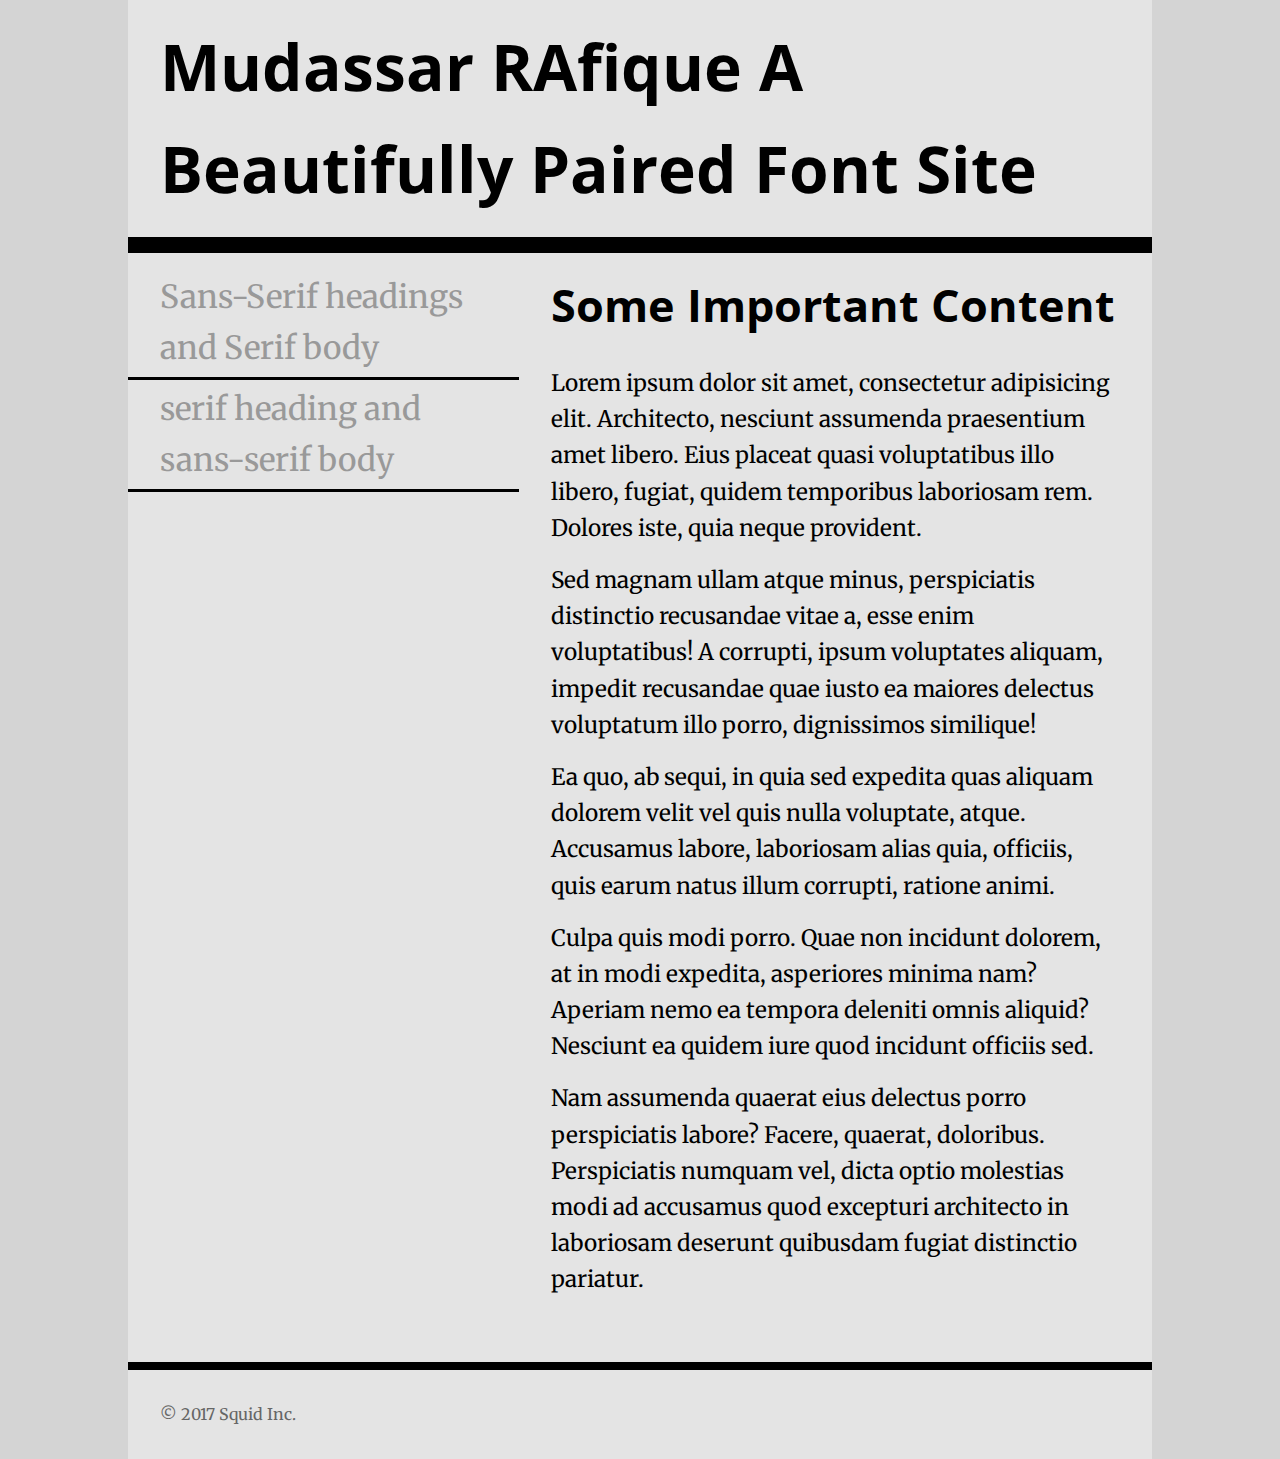
<file: index.html>
<!DOCTYPE html>
<html lang="en">
<head>
    <meta charset="UTF-8">
    <title>Font Assignment</title>
    <!-- two pages are 
    index.html with sans-serif headings and serif body text
    
    two.html with serif headings and sans-serif body text
    
    don't forget to add your google font <link> in the right place
    -->
    
    
    <link href="https://fonts.googleapis.com/css?family=Merriweather|Open+Sans" rel="stylesheet">
    <meta name="viewpoint" content="width=device-width" />
    <link href="one.css" rel="stylesheet" type="text/css"/>
</head>
<body>
    <div class="wrapper">
        <header>
            <h1>Mudassar RAfique A Beautifully Paired Font Site</h1>
        </header>
        <nav>
            <ul>
                <li><a href="index.html">Sans-Serif headings and Serif body</a></li>
                <li><a href="two.html">serif heading and sans-serif body </a></li>
    
            </ul>
        </nav>
        <main>
            <h2>Some Important Content</h2>
            <p>Lorem ipsum dolor sit amet, consectetur adipisicing elit. Architecto, nesciunt assumenda praesentium amet libero. Eius placeat quasi voluptatibus illo libero, fugiat, quidem temporibus laboriosam rem. Dolores iste, quia neque provident.</p>
            <p>Sed magnam ullam atque minus, perspiciatis distinctio recusandae vitae a, esse enim voluptatibus! A corrupti, ipsum voluptates aliquam, impedit recusandae quae iusto ea maiores delectus voluptatum illo porro, dignissimos similique!</p>
            <p>Ea quo, ab sequi, in quia sed expedita quas aliquam dolorem velit vel quis nulla voluptate, atque. Accusamus labore, laboriosam alias quia, officiis, quis earum natus illum corrupti, ratione animi.</p>
            <p>Culpa quis modi porro. Quae non incidunt dolorem, at in modi expedita, asperiores minima nam? Aperiam nemo ea tempora deleniti omnis aliquid? Nesciunt ea quidem iure quod incidunt officiis sed.</p>
            <p>Nam assumenda quaerat eius delectus porro perspiciatis labore? Facere, quaerat, doloribus. Perspiciatis numquam vel, dicta optio molestias modi ad accusamus quod excepturi architecto in laboriosam deserunt quibusdam fugiat distinctio pariatur.</p>
        </main>
        <footer>
            <p>&copy; 2017 Squid Inc.</p>
        </footer>
    </div>
</body>
</html>
</file>
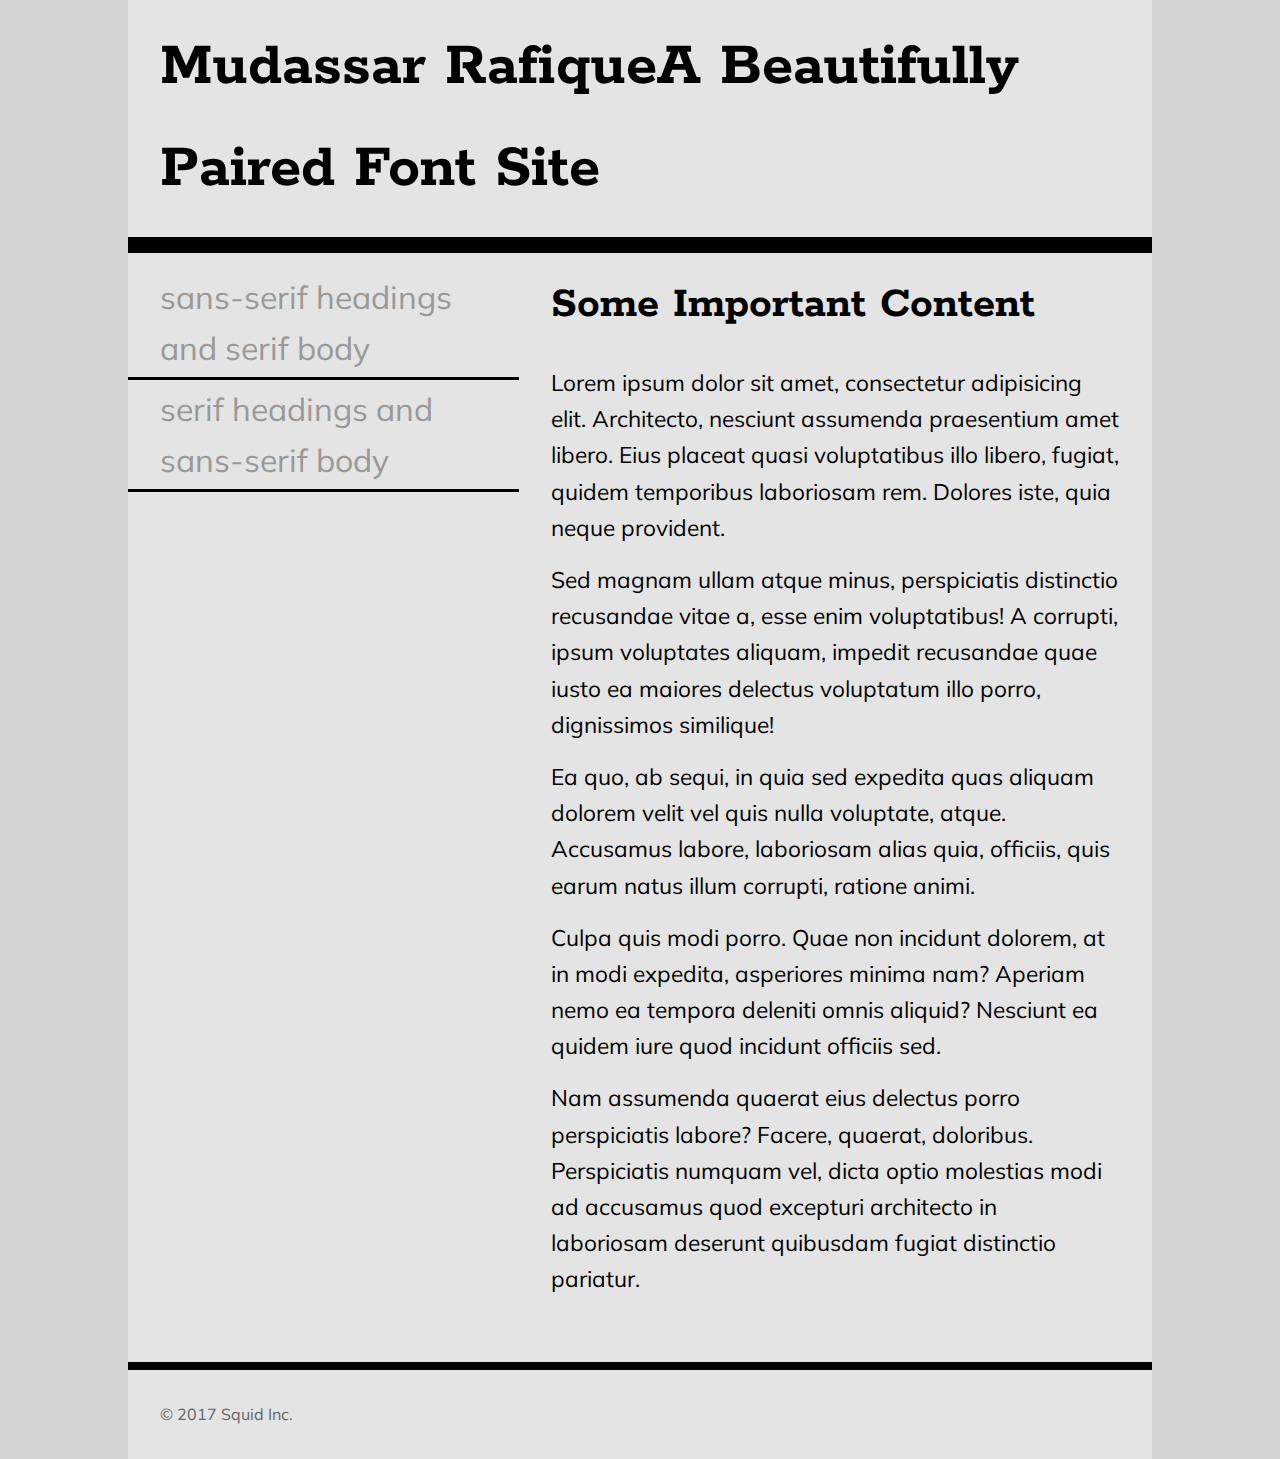
<file: two.html>
<!DOCTYPE html>
<html lang="en">
<head>
    <meta charset="UTF-8">
    <title>Font Assignment</title>
    <!-- two pages are 
    index.html with sans-serif headings and serif body text
    
    two.html with serif headings and sans-serif body text
    
    don't forget to add your google font <link> in the right place
    -->
    <link href="https://fonts.googleapis.com/css?family=Muli|Rokkitt" rel="stylesheet">
    <meta name="viewpoint" content="width=device-width" />
    <link href="two.css" rel="stylesheet" type="text/css"/>
</head>
<body>
    <div class="wrapper">
        <header>
            <h1>Mudassar RafiqueA Beautifully Paired Font Site</h1>
        </header>
        <nav>
            <ul>
                <li><a href="index.html">sans-serif headings and serif body</a></li>
                <li><a href="two.html">serif headings and sans-serif body </a></li>
               
            </ul>
        </nav>
        <main>
            <h2>Some Important Content</h2>
            <p>Lorem ipsum dolor sit amet, consectetur adipisicing elit. Architecto, nesciunt assumenda praesentium amet libero. Eius placeat quasi voluptatibus illo libero, fugiat, quidem temporibus laboriosam rem. Dolores iste, quia neque provident.</p>
            <p>Sed magnam ullam atque minus, perspiciatis distinctio recusandae vitae a, esse enim voluptatibus! A corrupti, ipsum voluptates aliquam, impedit recusandae quae iusto ea maiores delectus voluptatum illo porro, dignissimos similique!</p>
            <p>Ea quo, ab sequi, in quia sed expedita quas aliquam dolorem velit vel quis nulla voluptate, atque. Accusamus labore, laboriosam alias quia, officiis, quis earum natus illum corrupti, ratione animi.</p>
            <p>Culpa quis modi porro. Quae non incidunt dolorem, at in modi expedita, asperiores minima nam? Aperiam nemo ea tempora deleniti omnis aliquid? Nesciunt ea quidem iure quod incidunt officiis sed.</p>
            <p>Nam assumenda quaerat eius delectus porro perspiciatis labore? Facere, quaerat, doloribus. Perspiciatis numquam vel, dicta optio molestias modi ad accusamus quod excepturi architecto in laboriosam deserunt quibusdam fugiat distinctio pariatur.</p>
        </main>
        <footer>
            <p>&copy; 2017 Squid Inc.</p>
        </footer>
    </div>
</body>
</html>
</file>
<file: one.css>
*{
    padding: 0;
    margin: 0;
    box-sizing: border-box;
}
html{
    font-size: 16px;
    line-height: 1.6;
    font-family: serif;
}
html,body{
    background-color: #d4d4d4;
    font-family: 'Merriweather','Times New Roman',Georgia, serif;
}
h1{
    font-family: 'Open Sans',Ariel,Helvetica ,Sans-serif;
    font-size: 3.998rem;
    padding:1rem 2rem;
}
h2{
    font-family:'Open Sans',Arial,Helvetica, sans-serif;
    font-size: 2.827rem;
    padding:1rem 2rem;
}
nav ul{
    padding:1rem 0;
}
nav li{
    font-size: 1.999rem;
    list-style-type: none;
}
nav li>a{
    display: block;
    text-decoration: none;
    border-bottom: 0.2rem solid black;
    padding: 0.2rem 2rem;
    color: #999;
}
nav li>a:hover,
nav li>a:active{
    color: #222;
}
p{
    font-size: 1.414rem;
    padding:0.5rem 2rem;
}
main p:last-child{
    padding-bottom: 4rem;
}
.wrapper{
    width: 80%;
    max-width: 1200px;
    margin: 0 auto;
    background-color: #e4e4e4;
}
header{
    width:100%;
    border-bottom: 1rem solid black;
}
nav{
    float:left;
    width: 38.2%;
}
main{
    float:right;
    width: 61.8%;
}
footer{
    clear:both;
    width: 100%;
    border-top: 0.5rem solid black;
}
footer p{
    font-size: 1rem;
    padding: 2rem;
    color: #666;
}
</file>
<file: two.css>
*{
    padding: 0;
    margin: 0;
    box-sizing: border-box;
}
html{
    font-size: 16px;
    line-height: 1.6;
    font-family: sans-serif;
}
html,body{
    background-color: #d4d4d4;
    font-family: 'Muli', Arial, Helvetica,sans-serif;
}
h1{
    font-family: 'Rokkitt',"Times New Roman",Georgia,serif;
    font-size: 3.998rem;
    padding:1rem 2rem;
}
h2{
    font-family:'Rokkitt',"Times New Roman",Georgia, serif;
    font-size: 2.827rem;
    padding:1rem 2rem;
}
nav ul{
    padding:1rem 0;
}
nav li{
    font-size: 1.999rem;
    list-style-type: none;
}
nav li>a{
    display: block;
    text-decoration: none;
    border-bottom: 0.2rem solid black;
    padding: 0.2rem 2rem;
    color: #999;
}
nav li>a:hover,
nav li>a:active{
    color: #222;
}
p{
    font-size: 1.414rem;
    padding:0.5rem 2rem;
}
main p:last-child{
    padding-bottom: 4rem;
}
.wrapper{
    width: 80%;
    max-width: 1200px;
    margin: 0 auto;
    background-color: #e4e4e4;
}
header{
    width:100%;
    border-bottom: 1rem solid black;
}
nav{
    float:left;
    width: 38.2%;
}
main{
    float:right;
    width: 61.8%;
}
footer{
    clear:both;
    width: 100%;
    border-top: 0.5rem solid black;
}
footer p{
    font-size: 1rem;
    padding: 2rem;
    color: #666;
}
</file>
